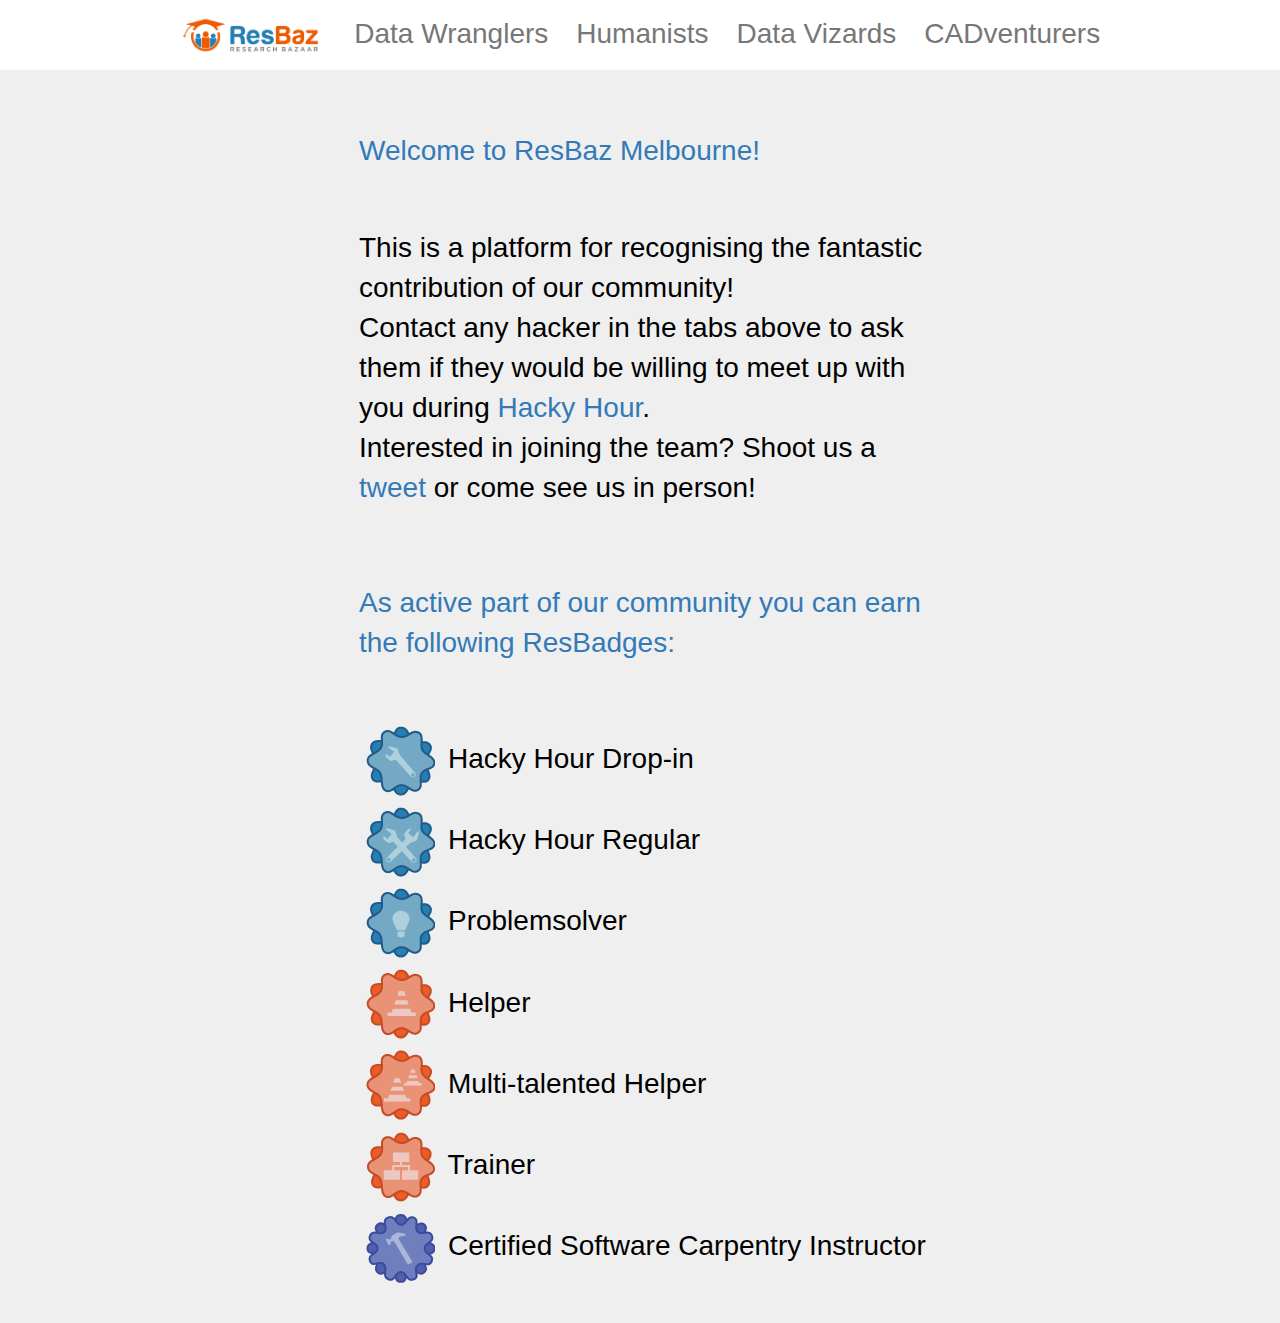
<file: index.html>
<html>
  <head>
    <title>ResBaz Community</title>
  <link rel="stylesheet" type="text/css" href="./html5tooltips.css" />
  <link rel="stylesheet" type="text/css" href="./html5tooltips.animation.css" />
  <script type="text/javascript" src="./html5tooltips.js"></script>
  <link rel="stylesheet" href="https://maxcdn.bootstrapcdn.com/bootstrap/3.3.5/css/bootstrap.min.css">
	<link href='http://fonts.googleapis.com/css?family=Source+Sans+Pro:200,400,900,200italic' rel='stylesheet' type='text/css'>    
	<link rel="stylesheet" type="text/css" href="styles.css">
  </head>
  <body>

<ul class="navigation">
  <li><a href="index.html"><img src="images/logo.png" 	style="height:1.5em;"	></a></li>
  <li><a href="data-wranglers.html">Data Wranglers</a></li>
  <li><a href="humanists.html">Humanists</a></li>
  <li><a href="data-vizards.html">Data Vizards</a></li>
  <li> <a href="cadventurers.html">CADventurers</a></li>
</ul>

	<ul class="flex-container_column">
	<ul class="flex-container_row">
		<li class="flex-item-categorie"> <a href="http://melbourne.resbaz.edu.au/">Welcome to ResBaz Melbourne!</a> </li>
	</ul>
	<ul class="flex-container_row">
		<li class="flex-item-text"> This is a platform for recognising the fantastic contribution of our community! </br> Contact any hacker in the tabs above to ask them if they would be willing to meet up with you during <a href="http://melbourne.resbaz.edu.au/post/74791203771/join-us-for-hacky-hour">Hacky Hour</a>. </br> Interested in joining the team? Shoot us a <a href="https://twitter.com/ResBaz"> tweet</a> or come see us in person! </li>
  </ul> 		

  <ul class="flex-container_row">
    <li class="flex-item-categorie"> As active part of our community you can earn the following ResBadges: </li>
  </ul>

  <ul class="flex-container_row">
    <li class="flex-item-text">

    <img data-tooltip="To earn this badge, come to Hacky Hour." data-tooltip-stickto="right" data-tooltip-maxWidth="300" style="margin:.2em;" src="images/B_hacky.png"> Hacky Hour Drop-in</br>

    <img data-tooltip="To earn this badge, come to Hacky Hour 5 times or more." data-tooltip-stickto="right" data-tooltip-maxWidth="300" style="margin:.2em;" src="images/B_multihacky.png"> Hacky Hour Regular </br>


    <img data-tooltip="To earn this badge, come to Hacky Hour and help someone solve a problem." data-tooltip-stickto="right" data-tooltip-maxWidth="300" style="margin:.2em;" src="images/B_problemsolver.png"> Problemsolver </br>  

    <img data-tooltip="To earn this badge, come help out at a workshop." data-tooltip-stickto="right" data-tooltip-maxWidth="300" style="margin:.2em;" src="images/B_helper.png"> Helper </br>

    <img data-tooltip="To earn this badge, help out at two different workshops." data-tooltip-stickto="right" data-tooltip-maxWidth="300" style="margin:.2em;" src="images/B_multihelper.png"> Multi-talented Helper </br>

    <img data-tooltip="To earn this badge, teach a lesson at one of our workshops." data-tooltip-stickto="right" data-tooltip-maxWidth="300" style="margin:.2em;" src="images/B_trainer.png"> Trainer </br>

    <img data-tooltip="Become a certified software carpentry instructor to earn this badge. As Software Carpentry Associate, we offer this training once a year." data-tooltip-stickto="right" data-tooltip-maxWidth="300" style="margin:.2em;" src="images/B_swcinstructor.png">   Certified Software Carpentry Instructor </br>
    </li>

  </ul> 

	</ul>


  </body>
</html>
</file>
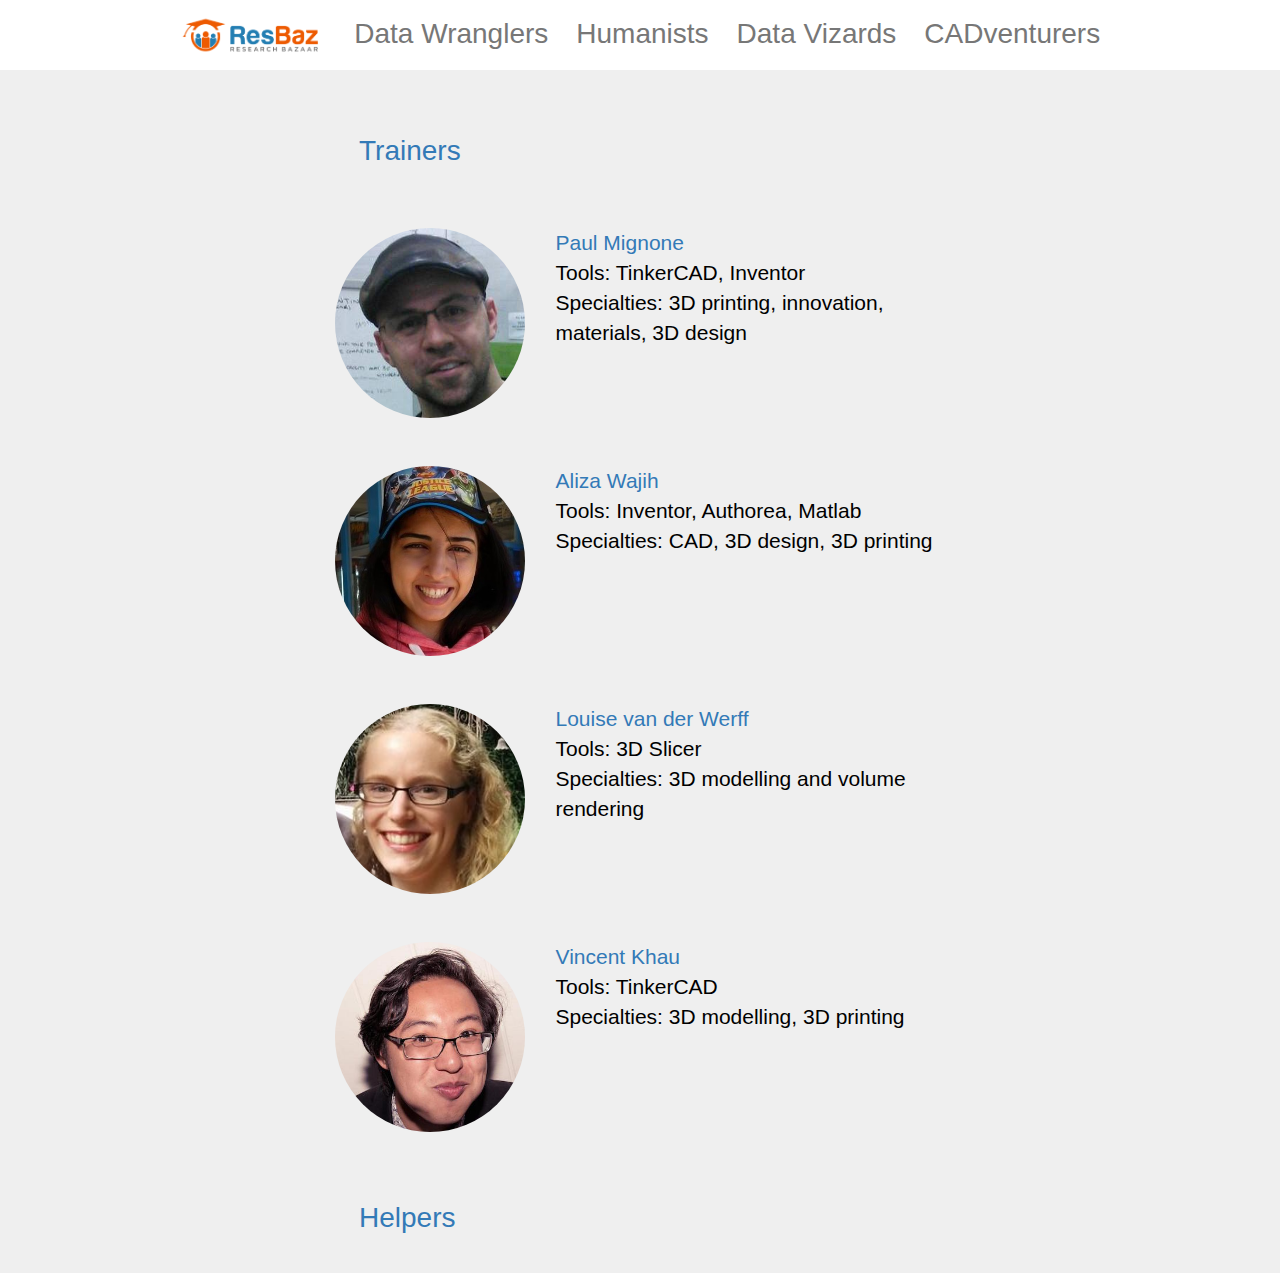
<file: cadventurers.html>
<html>
  <head>
    <title>ResBaz CADventurers</title>
	<link rel="stylesheet" type="text/css" href="./html5tooltips.css" />
	<link rel="stylesheet" type="text/css" href="./html5tooltips.animation.css" />
	<script type="text/javascript" src="./html5tooltips.js"></script>

	<script type="text/javascript" src="http://code.jquery.com/jquery-2.1.4.min.js"></script>

    <link rel="stylesheet" href="https://maxcdn.bootstrapcdn.com/bootstrap/3.3.5/css/bootstrap.min.css">
	<link href='http://fonts.googleapis.com/css?family=Source+Sans+Pro:200,400,900,200italic' rel='stylesheet' type='text/css'>    
	<link rel="stylesheet" type="text/css" href="styles.css">
  </head>
  <body>
	<ul class="navigation">
	  <li><a href="index.html"><img src="images/logo.png" 	style="height:1.5em;"	></a></li>
	  <li><a href="data-wranglers.html">Data Wranglers</a></li>
	  <li><a href="humanists.html">Humanists</a></li>
	  <li><a href="data-vizards.html">Data Vizards</a></li>
	  <li> <a href="cadventurers.html">CADventurers</a></li>
	</ul>

	<ul class="flex-container_column">

		<ul class="flex-container_row">
		<li class="flex-item-categorie"> Trainers </li>
		</ul>

		<!-- TRAINERS BELOW -->

		<ul class="flex-container_row">
			<li>
		  	<img id="paul" class="flex-item-image tt_target" src="images/paul.jpg"alt="Paul Mignone">
		  </li>
		  <li class="flex-item-description">
		  	<a href="https://twitter.com/pjmignone"> Paul Mignone </a> </br>
			Tools: TinkerCAD, Inventor </br>
			Specialties: 3D printing, innovation, materials, 3D design </li>
		</ul>

		<ul class="flex-container_row">
			<li>
		  	<img id="aliza" class="flex-item-image tt_target" src="images/aliza.jpeg"alt="Aliza Wajih">
		  </li>
		  <li class="flex-item-description">
		  	<a href="https://twitter.com/awajih08"> Aliza Wajih </a> </br>
			Tools: Inventor, Authorea, Matlab </br>
			Specialties: CAD, 3D design, 3D printing </li>
		</ul>

		<ul class="flex-container_row">
			<li>
		  	<img id="louise" class="flex-item-image tt_target" src="images/louise.jpg"alt="Louise van der Werff">
		  </li>
		  <li class="flex-item-description">
		  	<a href="https://twitter.com/louwerff"> Louise van der Werff </a> </br>
			Tools: 3D Slicer </br>
			Specialties: 3D modelling and volume rendering </li>
		</ul>

		<ul class="flex-container_row">
			<li>
		  	<img id="vince" class="flex-item-image tt_target" src="images/vince.jpg"alt="Vincent Khau">
		  </li>
		  <li class="flex-item-description">
		  	<a href="https://twitter.com/thevinniek"> Vincent Khau </a> </br>
			Tools: TinkerCAD </br>
			Specialties: 3D modelling, 3D printing </li>
		</ul>

		<ul class="flex-container_row">
		<li class="flex-item-categorie"> Helpers </li>
		</ul>

		<!-- HELPERS BELOW -->


	</ul>

	<div style="display:none;"> 

		<!-- 	ADD BADGES HERE -->		
		<div id="paul_badges" style="display:inline-block;"> 
		<img src="images/B_swcinstructor.png"> </br>
		<img src="images/B_trainer.png"> 
		<img src="images/B_multihelper.png"> 
		<img src="images/B_helper.png">  </br>
		<img src="images/B_problemsolver.png"> 
		<img src="images/B_multihacky.png"> 
		<img src="images/B_hacky.png"> 
		</div> 
		
		<div id="aliza_badges">
		<img src="images/B_trainer.png"> 
		<img src="images/B_multihelper.png"> 
		<img src="images/B_helper.png">  </br>
		<img src="images/B_problemsolver.png"> 
		<img src="images/B_multihacky.png"> 
		<img src="images/B_hacky.png"> 
		</div>

		<div id="louise_badges" style="display:inline-block;"> 
		<img src="images/B_trainer.png">  </br>
		<img src="images/B_problemsolver.png">
		<img src="images/B_multihacky.png"> 
		<img src="images/B_hacky.png"> 
		</div>

		<div id="vince_badges">
		<img src="images/B_trainer.png"> 
		<img src="images/B_multihelper.png"> 
		<img src="images/B_helper.png">  </br>
		<img src="images/B_problemsolver.png"> 
		<img src="images/B_multihacky.png"> 
		<img src="images/B_hacky.png"> 
		<div>

	</div>

	<script type="text/javascript">

		var brackets = $('.tt_target').map(function() {
			var tt_selector = '#' + $(this).attr('id');
			var cont_selector = tt_selector+'_badges';
			
			return { contentText: $(cont_selector).html(),
		    targetSelector: tt_selector,
		    stickTo: "right",
		    maxWidth: 310};
		});

		html5tooltips(brackets);

 	</script>

  </body>
</html>
</file>
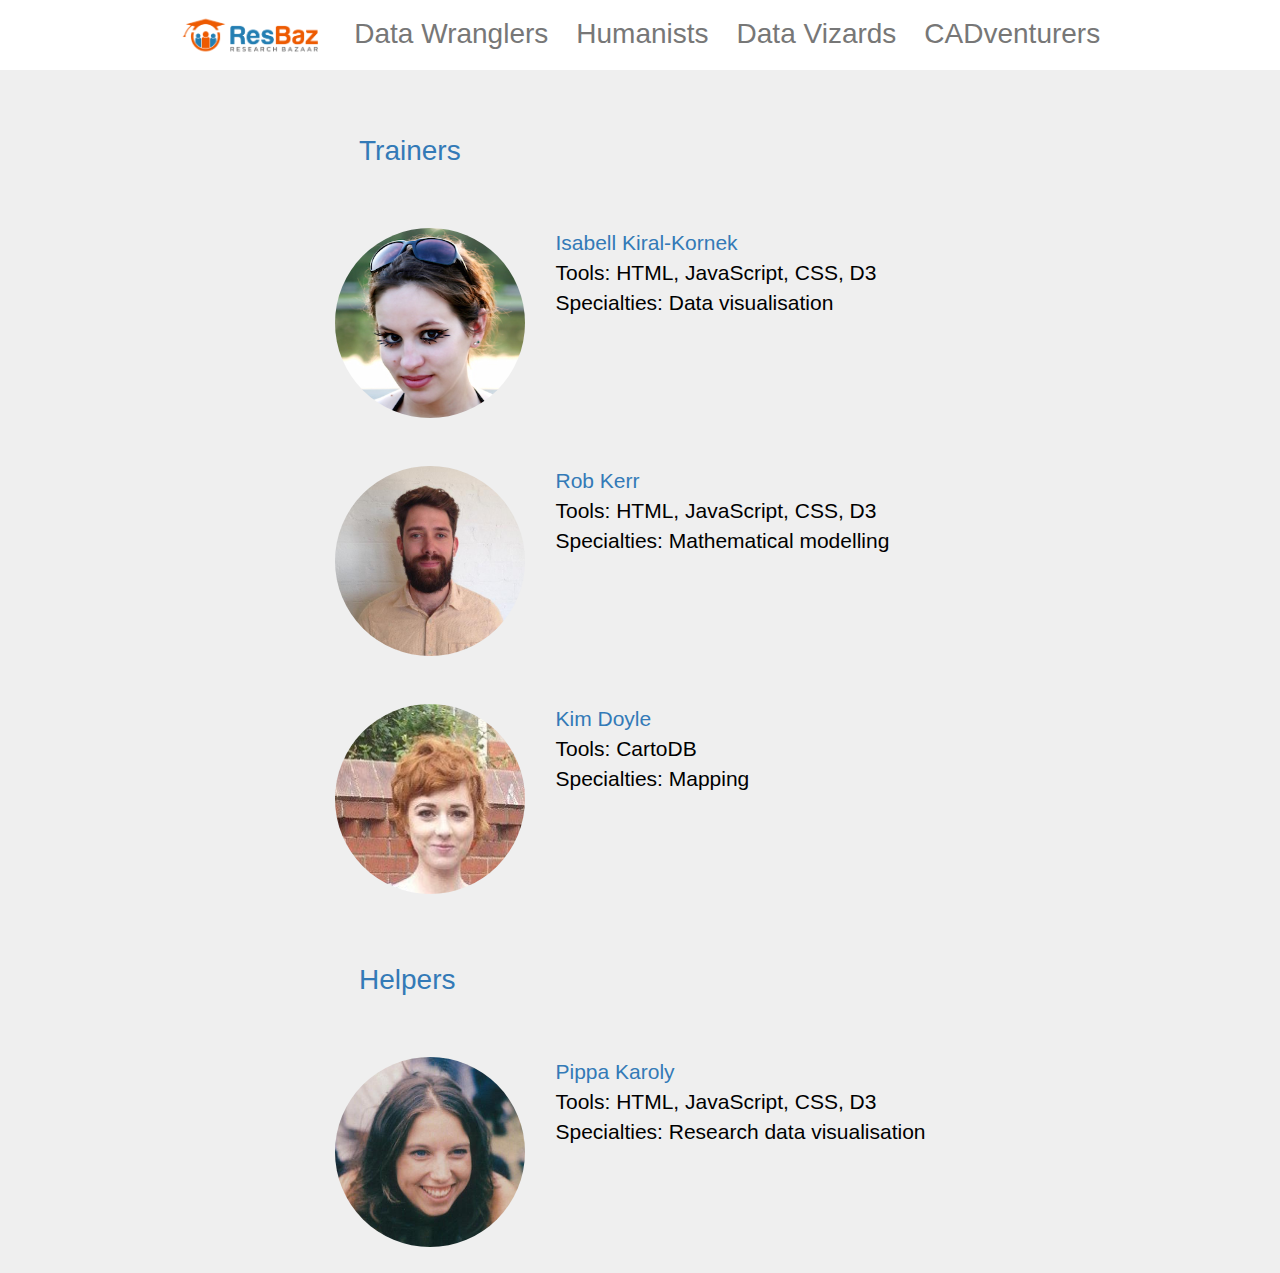
<file: data-vizards.html>
<html>
  <head>
    <title>ResBaz Data Vizards</title>
	<link rel="stylesheet" type="text/css" href="./html5tooltips.css" />
	<link rel="stylesheet" type="text/css" href="./html5tooltips.animation.css" />

	<script type="text/javascript" src="./html5tooltips.js"></script>	<script type="text/javascript" src="http://code.jquery.com/jquery-2.1.4.min.js"></script>


    <link rel="stylesheet" href="https://maxcdn.bootstrapcdn.com/bootstrap/3.3.5/css/bootstrap.min.css">
	<link href='http://fonts.googleapis.com/css?family=Source+Sans+Pro:200,400,900,200italic' rel='stylesheet' type='text/css'>    
	<link rel="stylesheet" type="text/css" href="styles.css">
  </head>
  <body>
	<ul class="navigation">
	  <li><a href="index.html"><img src="images/logo.png" 	style="height:1.5em;"	></a></li>
	  <li><a href="data-wranglers.html">Data Wranglers</a></li>
	  <li><a href="humanists.html">Humanists</a></li>
	  <li><a href="data-vizards.html">Data Vizards</a></li>
	  <li> <a href="cadventurers.html">CADventurers</a></li>
	</ul>

	<ul class="flex-container_column">

		<ul class="flex-container_row">
		<li class="flex-item-categorie"> Trainers </li>
		</ul>

		<!-- TRAINERS BELOW -->

		<ul class="flex-container_row">
		  <li>
		  	<img class="flex-item-image tt_target" id="isabell" src="images/isabell.jpg" alt="Isabell Kiral-Kornek">
		  </li>
		  <li class="flex-item-description">
		  	<a href="https://twitter.com/Isa_Kiko"> Isabell Kiral-Kornek </a> </br>
			Tools: HTML, JavaScript, CSS, D3 </br>
			Specialties: Data visualisation  </li>
		</ul>

		<ul class="flex-container_row">
			<li>
		  	<img class="flex-item-image tt_target" id="rob" src="images/rob.jpg"alt="Rob Kerr">
		  </li>
		  <li class="flex-item-description">
		  	<a href="https://twitter.com/robrkerr"> Rob Kerr </a> </br>
			Tools: HTML, JavaScript, CSS, D3 </br>
			Specialties: Mathematical modelling  </li>
		</ul>
<ul class="flex-container_row">
  <li>
  	<img class="flex-item-image tt_target" id="Kim" src="images/kim.jpg" alt="Kim">
  </li>
  <li class="flex-item-description">
  	<a href="https://twitter.com/kim_doyle1"> Kim Doyle </a> </br>
	Tools: CartoDB </br>
	Specialties: Mapping </li>
</ul> 

		<ul class="flex-container_row">
		<li class="flex-item-categorie"> Helpers </li>
		</ul>

		<!-- HELPERS BELOW -->

		<ul class="flex-container_row">
			<li>
		  	<img class="flex-item-image tt_target" id="pippa" src="images/pippa.jpg" alt="Pippa Karoly">
		  </li>
		  <li class="flex-item-description">
		  	<a href="https://twitter.com/pjkaroly"> Pippa Karoly </a> </br>
			Tools: HTML, JavaScript, CSS, D3 </br>
			Specialties: Research data visualisation </li>
		</ul>

	</ul>

	<div style="display:none;"> 

		<!-- 	ADD BADGES HERE -->		
		<div id="isabell_badges" style="display:inline-block;"> 
		<img src="images/B_swcinstructor.png"> </br>
		<img src="images/B_trainer.png"> 
		<img src="images/B_multihelper.png"> 
		<img src="images/B_helper.png"> </br>
		<img src="images/B_problemsolver.png"> 
		<img src="images/B_multihacky.png"> 
		<img src="images/B_hacky.png"> 
		</div> 

		<div id="rob_badges"> 
		<img src="images/B_trainer.png"> 
		</br>
		<img src="images/B_multihacky.png"> 
		<img src="images/B_hacky.png"> 		
		</div> 

		
		<div id="pippa_badges" style="display:inline-block;"> 
		<img src="images/B_trainer.png"> 
		<img src="images/B_helper.png"> 
		</br>
		<img src="images/B_problemsolver.png"> 
		<img src="images/B_hacky.png"> 
		</div> 
		
<div id="Kim_badges" style="display:inline-block;"> 
		<img src="images/B_swcinstructor.png"> 
		</br>
		<img src="images/B_helper.png"> 
		</br>
	
		</div> 
	</div>

	<script type="text/javascript">

		var brackets = $('.tt_target').map(function() {
			var tt_selector = '#' + $(this).attr('id');
			var cont_selector = tt_selector+'_badges';
			
			return { contentText: $(cont_selector).html(),
		    targetSelector: tt_selector,
		    stickTo: "right",
		    maxWidth: 310};
		});

		html5tooltips(brackets);

 	</script>

  </body>
</html>
</file>
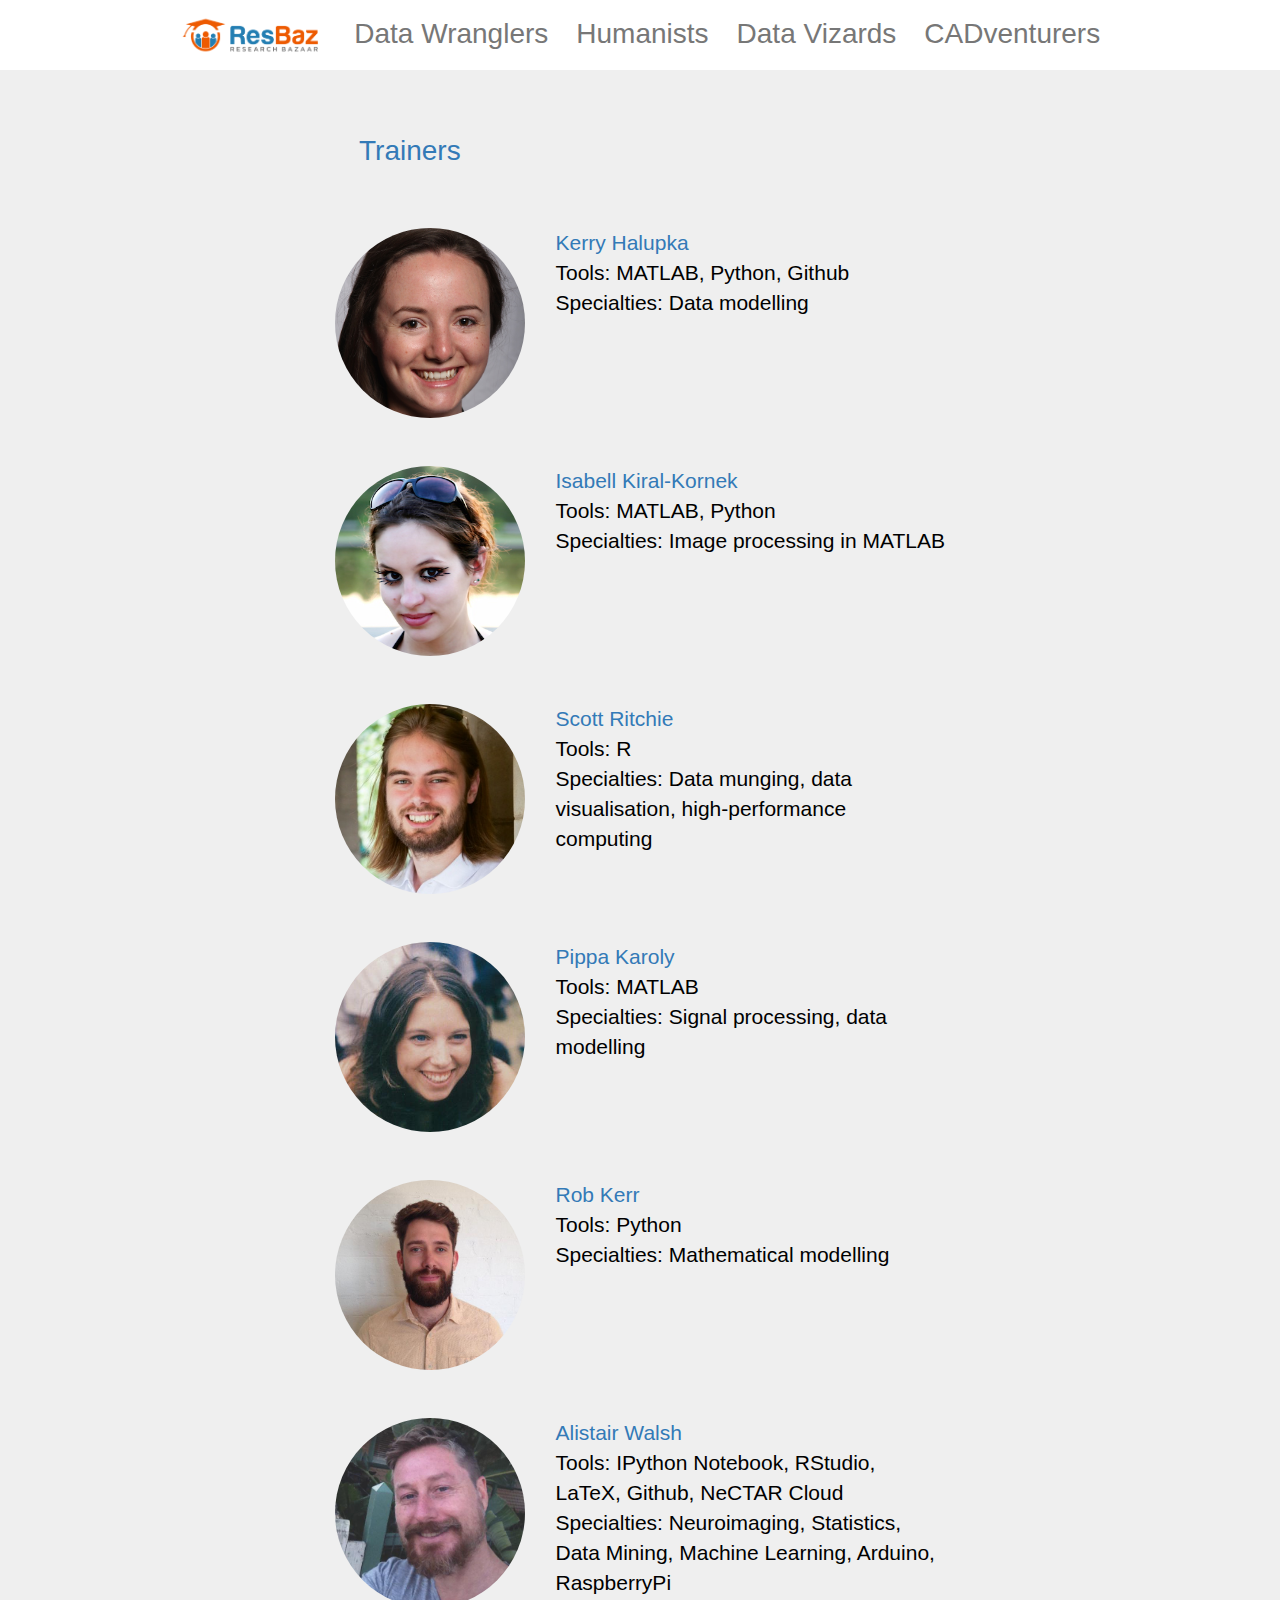
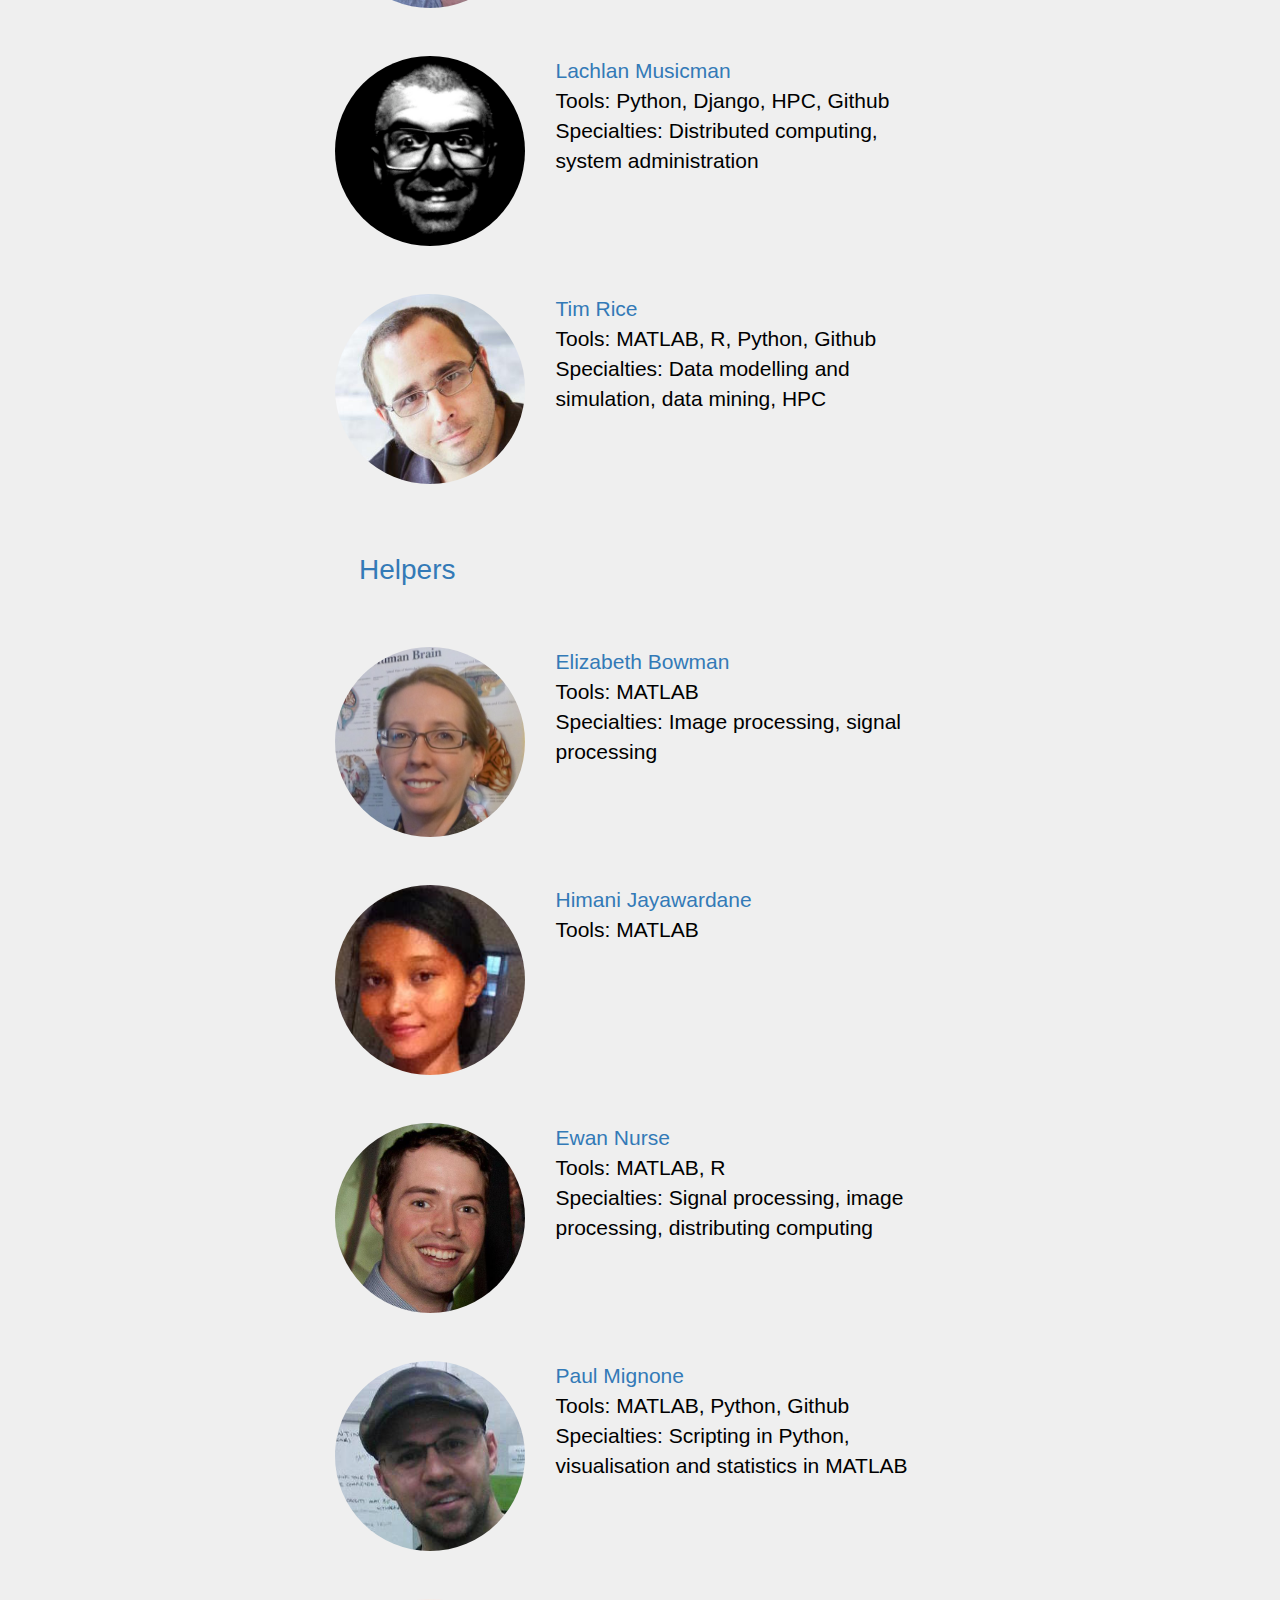
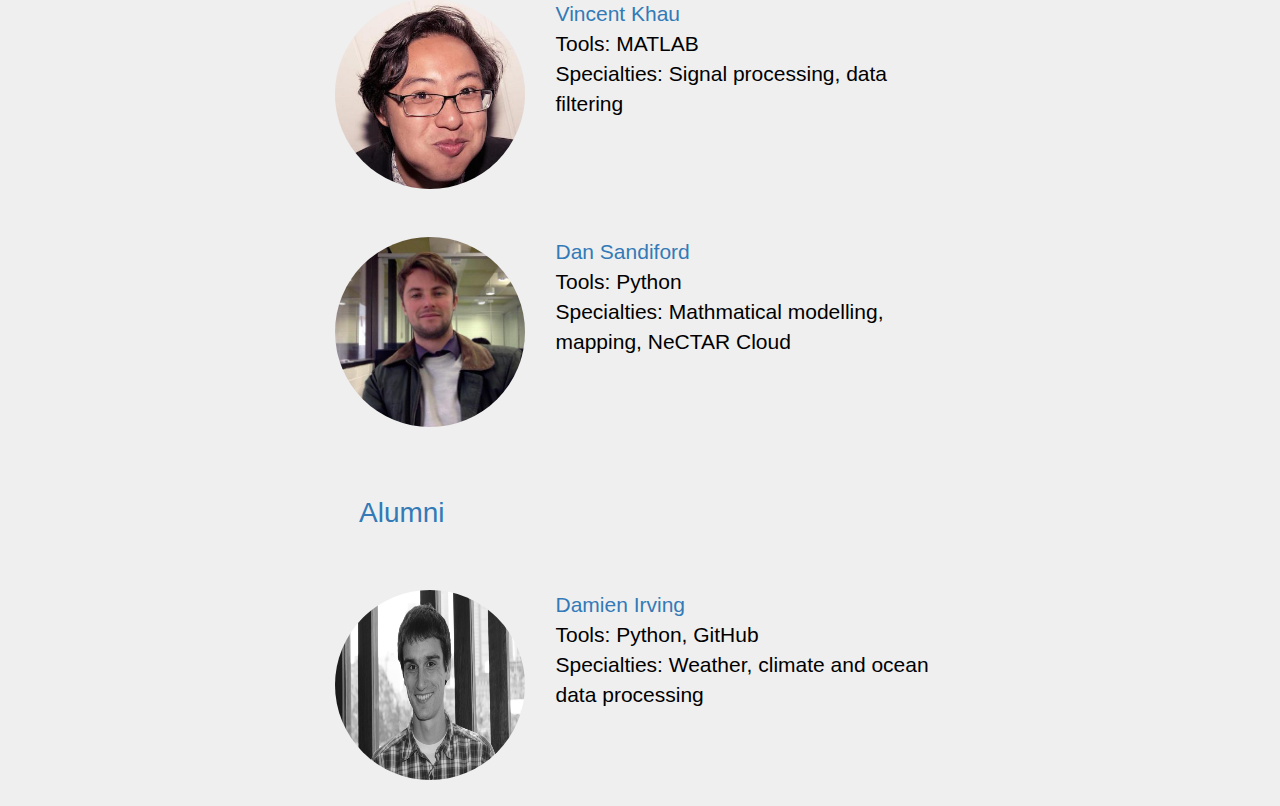
<file: data-wranglers.html>
<html>
  <head>
    <title>ResBaz Data Wranglers</title>
	<link rel="stylesheet" type="text/css" href="./html5tooltips.css" />
	<link rel="stylesheet" type="text/css" href="./html5tooltips.animation.css" />
	<script type="text/javascript" src="./html5tooltips.js"></script>

	<script type="text/javascript" src="http://code.jquery.com/jquery-2.1.4.min.js"></script>


    <link rel="stylesheet" href="https://maxcdn.bootstrapcdn.com/bootstrap/3.3.5/css/bootstrap.min.css">
	<link href='http://fonts.googleapis.com/css?family=Source+Sans+Pro:200,400,900,200italic' rel='stylesheet' type='text/css'>    
	<link rel="stylesheet" type="text/css" href="styles.css">
  </head>
  <body>
	<ul class="navigation">
	  <li><a href="index.html"><img src="images/logo.png" 	style="height:1.5em;"	></a></li>
	  <li><a href="data-wranglers.html">Data Wranglers</a></li>
	  <li><a href="humanists.html">Humanists</a></li>
	  <li><a href="data-vizards.html">Data Vizards</a></li>
	  <li> <a href="cadventurers.html">CADventurers</a></li>
	</ul>

	<ul class="flex-container_column">

		<ul class="flex-container_row">
		<li class="flex-item-categorie"> Trainers </li>
		</ul>

		<!-- TRAINERS BELOW -->

		<ul class="flex-container_row">
		  <li>
		  	<img class="flex-item-image tt_target" id="kerry" src="images/kerry.jpg" alt="Kerry Halupka">
		  </li>
		  <li class="flex-item-description">
		  	<a href="https://twitter.com/EngKerry"> Kerry Halupka </a> </br>
			Tools: MATLAB, Python, Github</br>
			Specialties: Data modelling </li>
		</ul>


		<ul class="flex-container_row">
		  <li>
		  	<img class="flex-item-image tt_target" id="isabell" src="images/isabell.jpg" alt="Isabell Kiral-Kornek">
		  </li>
		  <li class="flex-item-description">
		  	<a href="https://twitter.com/Isa_Kiko"> Isabell Kiral-Kornek </a> </br>
			Tools: MATLAB, Python </br>
			Specialties: Image processing in MATLAB </li>
		</ul>
		
		<ul class="flex-container_row">
		  <li>
		  	<img class="flex-item-image tt_target" id="scott" src="images/scott.jpg" alt="Scott Ritchie">
		  </li>
		  <li class="flex-item-description">
		  	<a href="https://twitter.com/sritchie73"> Scott Ritchie </a> </br>
			Tools: R </br>
			Specialties: Data munging, data visualisation, high-performance computing  </li>
		</ul>

		<ul class="flex-container_row">
			<li>
		  	<img class="flex-item-image tt_target" id="pippa" src="images/pippa.jpg" alt="Pippa Karoly">
		  </li>
		  <li class="flex-item-description">
		  	<a href="https://twitter.com/pjkaroly"> Pippa Karoly </a> </br>
			Tools: MATLAB </br>
			Specialties: Signal processing, data modelling </li>
		</ul>

		<ul class="flex-container_row">
			<li>
		  	<img class="flex-item-image tt_target" id="rob" src="images/rob.jpg" alt="Robert Kerr">
		  </li>
		  <li class="flex-item-description">
		  	<a href="https://twitter.com/robrkerr"> Rob Kerr </a> </br>
			Tools: Python </br>
			Specialties: Mathematical modelling  </li>
		</ul>
		
		<ul class="flex-container_row">
			<li>
		  	<img class="flex-item-image tt_target" id="alistair" src="images/alistair.jpg" alt="Alistair Walsh">
		  </li>
		  <li class="flex-item-description">
		  	<a href="https://twitter.com/alistairwalsh"> Alistair Walsh </a> </br>
			Tools: IPython Notebook, RStudio, LaTeX, Github, NeCTAR Cloud </br>
			Specialties: Neuroimaging, Statistics, Data Mining, Machine Learning, Arduino, RaspberryPi </li>
		</ul>

		<ul class="flex-container_row">
			<li>
		  	<img class="flex-item-image tt_target" id="lachlan" src="images/lachlan.jpg"alt="Lachlan Musicman">
		  </li>
		  <li class="flex-item-description">
		  	<a href="https://twitter.com/datakid23"> Lachlan Musicman </a> </br>
			Tools: Python, Django, HPC, Github </br>
			Specialties: Distributed computing, system administration </li>
		</ul>

		<ul class="flex-container_row">
			<li>
		  	<img class="flex-item-image tt_target" id="tim" src="images/tim.jpg" alt="Tim Rice">
		  </li>
		  <li class="flex-item-description">
		  	<a href="https://twitter.com/0x7472"> Tim Rice </a> </br>
			Tools: MATLAB, R, Python, Github </br>
			Specialties: Data modelling and simulation, data mining, HPC </li>
		</ul>


		<ul class="flex-container_row">
		<li class="flex-item-categorie"> Helpers </li>
		</ul>
		<!-- HELPERS BELOW -->
		<ul class="flex-container_row">
		  <li>
		  	<img class="flex-item-image tt_target" id="liz" src="images/liz.jpg" alt="Elizabeth Bowman">
		  </li>
		  <li class="flex-item-description">
		  	<a href="https://twitter.com/NeuroCurio"> Elizabeth Bowman </a> </br>
			Tools: MATLAB </br>
			Specialties: Image processing, signal processing </li>
		</ul>

		<ul class="flex-container_row">
		  <li>
		  	<img class="flex-item-image tt_target" id="himani" src="images/himani.jpg" alt="Himani Jayawardane">
		  </li>
		  <li class="flex-item-description">
		  	<a href="https://twitter.com/cjhimani"> Himani Jayawardane </a> </br>
			Tools: MATLAB </br>
			 </li>
		</ul> 

		<ul class="flex-container_row">
		  <li>
		  	<img class="flex-item-image tt_target" id="ewan" src="images/ewan.jpg" alt="Ewan Nurse">
		  </li>
		  <li class="flex-item-description">
		  	<a href="https://twitter.com/ewan_nurse"> Ewan Nurse </a> </br>
			Tools: MATLAB, R </br>
			Specialties: Signal processing, image processing, distributing computing </li>
		</ul>

		<ul class="flex-container_row">
			<li>
		  	<img class="flex-item-image tt_target" id="paul"src="images/paul.jpg"alt="Paul Mignone">
		  </li>
		  <li class="flex-item-description">
		  	<a href="https://twitter.com/pjmignone"> Paul Mignone </a> </br>
			Tools: MATLAB, Python, Github </br>
			Specialties: Scripting in Python, visualisation and statistics in MATLAB </li>
		</ul>


		<ul class="flex-container_row">
			<li>
		  	<img class="flex-item-image tt_target" id="vince" src="images/vince.jpg"alt="Vincent Khau">
		  </li>
		  <li class="flex-item-description">
		  	<a href="https://twitter.com/thevinniek"> Vincent Khau </a> </br>
			Tools: MATLAB </br>
			Specialties: Signal processing, data filtering </li>
		</ul>


		<ul class="flex-container_row">
			<li>
		  	<img class="flex-item-image tt_target" id="dan" src="images/dan.jpeg"alt="Dan Sandiford">
		  </li>
		  <li class="flex-item-description">
		  	<a href="https://twitter.com/sonderfjord"> Dan Sandiford </a> </br>
			Tools: Python </br>
			Specialties: Mathmatical modelling, mapping, NeCTAR Cloud</li>
		</ul>
                <ul class="flex-container_row">
		<li class="flex-item-categorie"> Alumni </li>
		</ul>
		<!-- ALUMNI BELOW -->

                <ul class="flex-container_row">
                <li>
  	        <img style="-webkit-filter: grayscale(100%); filter: grayscale(100%);" class="flex-item-image tt_target" id="damien" src="images/damien.jpg" alt="Damien Irving">
                </li>
                <li class="flex-item-description">
  	        <a href="https://twitter.com/DrClimate"> Damien Irving </a> </br>
	            Tools: Python, GitHub </br>
	            Specialties: Weather, climate and ocean data processing </li>
                </ul>

	</ul>

	<div style="display:none;"> 

		<!-- 	ADD BADGES HERE -->		
		<div id="paul_badges" style="display:inline-block;"> 
		<img src="images/B_trainer.png"> 
		<img src="images/B_multihelper.png"> 
		<img src="images/B_helper.png"> </br>
		<img src="images/B_problemsolver.png"> 
		<img src="images/B_multihacky.png"> 
		<img src="images/B_hacky.png"> 
		</div> 
		
		<div id="lachlan_badges" style="display:inline-block;"> 
		<img src="images/B_trainer.png"> 
		<img src="images/B_multihelper.png"> 
		<img src="images/B_helper.png"> 
		</br>
		<img src="images/B_problemsolver.png"> 
		<img src="images/B_multihacky.png"> 
		<img src="images/B_hacky.png"> 
		</div> 

		<div id="isabell_badges" style="display:inline-block;"> 
		<img src="images/B_swcinstructor.png"> </br>
		<img src="images/B_trainer.png"> 
		<img src="images/B_multihelper.png"> 
		<img src="images/B_helper.png"> 
		<img src="images/B_problemsolver.png"> 
		<img src="images/B_multihacky.png"> 
		<img src="images/B_hacky.png"> 
		</div> 


		<div id="kerry_badges" style="display:inline-block;"> 
		<img src="images/B_trainer.png"> 
		<img src="images/B_helper.png">  </br>
		<img src="images/B_problemsolver.png"> 
		<img src="images/B_multihacky.png"> 
		<img src="images/B_hacky.png"> 
		</div> 

		<div id="scott_badges" style="display:inline-block;"> 
		<img src="images/B_swcinstructor.png"> </br>
		<img src="images/B_trainer.png"> 
		<img src="images/B_multihelper.png"> 
		<img src="images/B_helper.png">  </br>
		<img src="images/B_problemsolver.png"> 
		<img src="images/B_multihacky.png"> 
		<img src="images/B_hacky.png"> 
		</div> 
		
		<div id="dan_badges" style="display:inline-block;"> 
		<img src="images/B_multihelper.png"> 
		<img src="images/B_helper.png"> </br>
		<img src="images/B_problemsolver.png"> 
		<img src="images/B_multihacky.png"> 
		<img src="images/B_hacky.png"> 
		</div>
		
		<div id="alistair_badges" style="display:inline-block;"> 
		<img src="images/B_swcinstructor.png"> </br>
		<img src="images/B_trainer.png"> 
		<img src="images/B_multihelper.png">
		<img src="images/B_helper.png"> 
		<img src="images/B_problemsolver.png"> 
		<img src="images/B_multihacky.png"> 
		<img src="images/B_hacky.png">
		</div>
			
		<div id="rob_badges" style="display:inline-block;"> 
		<img src="images/B_trainer.png"> 
		</br>
		<img src="images/B_multihacky.png"> 
		<img src="images/B_hacky.png">
		</div>
			
		<div id="liz_badges" style="display:inline-block;"> 
		<img src="images/B_helper.png"> </br>
		<img src="images/B_hacky.png">
		</div>
			
		<div id="himani_badges" style="display:inline-block;"> 
		<img src="images/B_helper.png"> 
		</br>
		</div> 

		<div id="vince_badges">
		<img src="images/B_trainer.png"> 
		<img src="images/B_multihelper.png"> 
		<img src="images/B_helper.png">  </br>
		<img src="images/B_problemsolver.png"> 
		<img src="images/B_multihacky.png"> 
		<img src="images/B_hacky.png"> 
		</div>
		
		<div id="pippa_badges" style="display:inline-block;"> 
		<img src="images/B_trainer.png"> 
		<img src="images/B_helper.png"> 
		</br>
		<img src="images/B_problemsolver.png"> 
		<img src="images/B_hacky.png"> 
		</div> 
		
		<div id="ewan_badges" style="display:inline-block;"> 
		<img src="images/B_hacky.png"> 
		</div> 
		
		<div id="damien_badges" style="display:inline-block;"> 
		<img src="images/B_swcinstructor.png"> </br>
		<img src="images/B_trainer.png"> 
		<img src="images/B_multihelper.png">
		<img src="images/B_helper.png"> 
		<img src="images/B_problemsolver.png"> 
		<img src="images/B_multihacky.png"> 
		<img src="images/B_hacky.png">
		</div>
	</div>

	<script type="text/javascript">

		var brackets = $('.tt_target').map(function() {
			var tt_selector = '#' + $(this).attr('id');
			var cont_selector = tt_selector+'_badges';
			
			return { contentText: $(cont_selector).html(),
		    targetSelector: tt_selector,
		    stickTo: "right",
		    maxWidth: 310};
		});

		html5tooltips(brackets);

 	</script>

  </body>
</html>
</file>
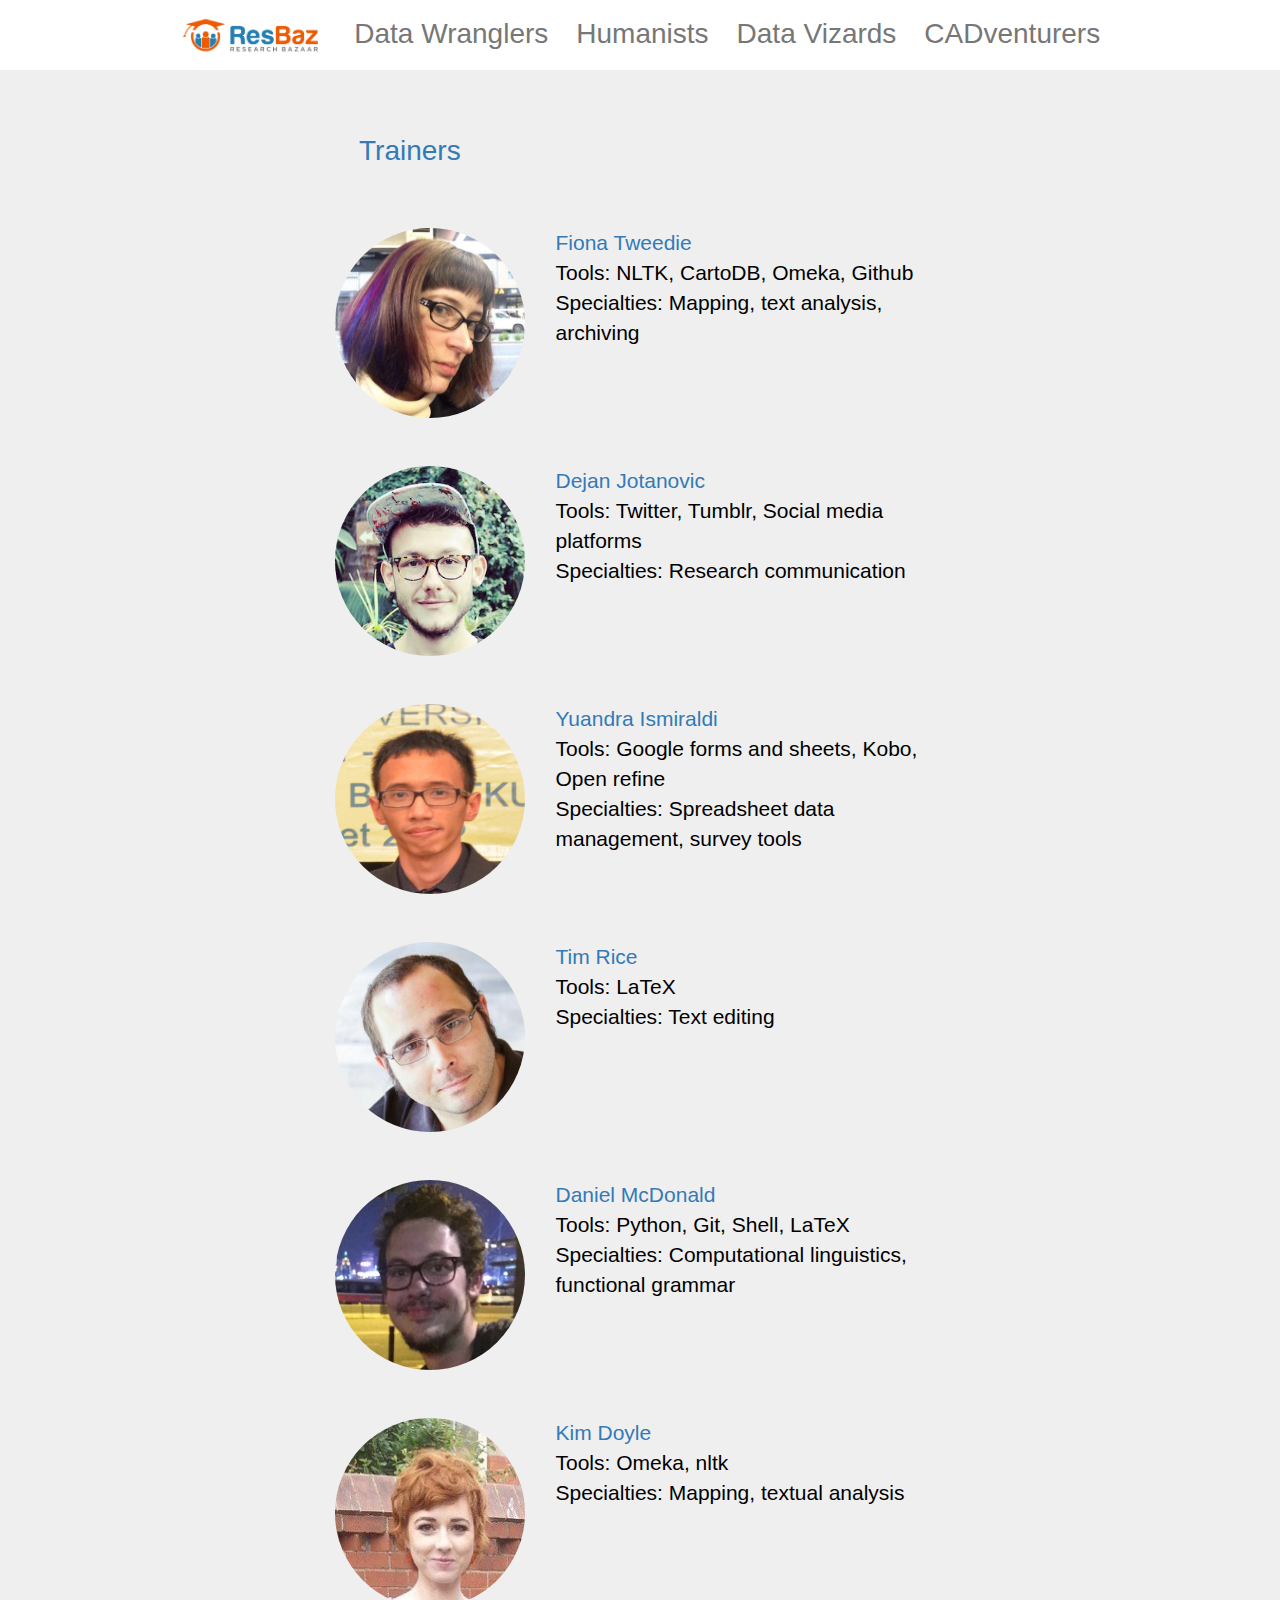
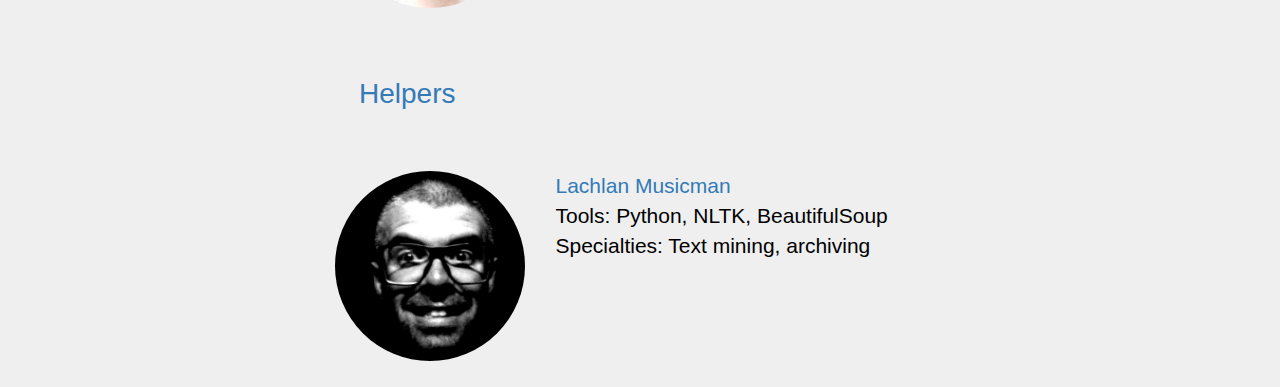
<file: humanists.html>
<html>
  <head>
    <title>ResBaz Humanists</title>
	<link rel="stylesheet" type="text/css" href="./html5tooltips.css" />
	<link rel="stylesheet" type="text/css" href="./html5tooltips.animation.css" />
	<script type="text/javascript" src="./html5tooltips.js"></script>

	<script type="text/javascript" src="http://code.jquery.com/jquery-2.1.4.min.js"></script>

    <link rel="stylesheet" href="https://maxcdn.bootstrapcdn.com/bootstrap/3.3.5/css/bootstrap.min.css">
	<link href='http://fonts.googleapis.com/css?family=Source+Sans+Pro:200,400,900,200italic' rel='stylesheet' type='text/css'> 
	<link rel="stylesheet" type="text/css" href="styles.css">
  </head>
  <body>
	<ul class="navigation">
	  <li><a href="index.html"><img src="images/logo.png" 	style="height:1.5em;"	></a></li>
	  <li><a href="data-wranglers.html">Data Wranglers</a></li>
	  <li><a href="humanists.html">Humanists</a></li>
	  <li><a href="data-vizards.html">Data Vizards</a></li>
	  <li> <a href="cadventurers.html">CADventurers</a></li>
	</ul>

	<ul class="flex-container_column">

		<ul class="flex-container_row">
		<li class="flex-item-categorie"> Trainers </li>
		</ul>

		<!-- TRAINERS BELOW -->

		<ul class="flex-container_row">
			<li>
		  	<img class="flex-item-image tt_target" id="fiona" src="images/fiona.jpg"alt="Fiona Tweedie">
		  </li>
		  <li class="flex-item-description">
		  	<a href="https://twitter.com/fctweedie"> Fiona Tweedie </a> </br>
			Tools: NLTK, CartoDB, Omeka, Github  </br>
			Specialties: Mapping, text analysis, archiving </li>
		</ul>

		<ul class="flex-container_row">
			<li>
		  	<img class="flex-item-image tt_target" id="dejan" src="images/dejan.jpg"alt="Dejan Jotanovic">
		  </li>
		  <li class="flex-item-description">
		  	<a href="https://twitter.com/heydejan"> Dejan Jotanovic </a> </br>
			Tools: Twitter, Tumblr, Social media platforms </br>
			Specialties: Research communication </li>
		</ul>


		<ul class="flex-container_row">
			<li>
		  	<img class="flex-item-image tt_target" id="yuandra" src="images/yuandra.jpg"alt="Yuandra Ismiraldi">
		  </li>
		  <li class="flex-item-description">
		  	<a href="https://twitter.com/iniandra"> Yuandra Ismiraldi </a> </br>
			Tools: Google forms and sheets, Kobo, Open refine </br>
			Specialties: Spreadsheet data management, survey tools </li>
		</ul>

		<ul class="flex-container_row">
			<li>
		  	<img class="flex-item-image tt_target" id="tim" src="images/tim.jpg" alt="Tim Rice">
		  </li>
		  <li class="flex-item-description">
		  	<a href="https://twitter.com/0x7472"> Tim Rice </a> </br>
			Tools: LaTeX </br>
			Specialties: Text editing </li>
		</ul>

		<ul class="flex-container_row">
			<li>
		  	<img class="flex-item-image tt_target" id="daniel" src="images/daniel.jpg" alt="Daniel McDonald">
		  </li>
		  <li class="flex-item-description">
		  	<a href="https://twitter.com/interro_gator"> Daniel McDonald </a> </br>
			Tools: Python, Git, Shell, LaTeX </br>
			Specialties: Computational linguistics, functional grammar </li>
		</ul>
<ul class="flex-container_row">
  <li>
  	<img class="flex-item-image tt_target" id="Kim" src="images/kim.jpg" alt="Kim">
  </li>
  <li class="flex-item-description">
  	<a href="https://twitter.com/kim_doyle1"> Kim Doyle </a> </br>
	Tools: Omeka, nltk </br>
	Specialties: Mapping, textual analysis </li>
</ul> 


		<ul class="flex-container_row">
		<li class="flex-item-categorie"> Helpers </li>
		</ul>

		<!-- HELPERS BELOW -->


		<ul class="flex-container_row">
			<li>
		  	<img class="flex-item-image tt_target" id="lachlan" src="images/lachlan.jpg"alt="Lachlan Musicman">
		  </li>
		  <li class="flex-item-description">
		  	<a href="https://twitter.com/datakid23"> Lachlan Musicman </a> </br>
			Tools: Python, NLTK, BeautifulSoup </br>
			Specialties: Text mining, archiving </li>
		</ul>


	</ul>

	<div style="display:none;"> 

		<!-- 	ADD BADGES HERE -->		
		<div id="dejan_badges" style="display:inline-block;"> 
		<img src="images/B_trainer.png">  </br>
		<img src="images/B_multihacky.png"> 
		<img src="images/B_hacky.png"> 
		</div>
		
		<div id="daniel_badges" style="display:inline-block;"> 
		<img src="images/B_swcinstructor.png"> 
		</br>
		<img src="images/B_trainer.png"> 
		</br>
		<img src="images/B_problemsolver.png"> 
		<img src="images/B_multihacky.png"> 
		<img src="images/B_hacky.png"> 
		</div>  
		
		
		<div id="Kim_badges" style="display:inline-block;"> 
		<img src="images/B_swcinstructor.png"> 
		</br>
		<img src="images/B_helper.png"> 
		</div> 

		<div id="lachlan_badges" style="display:inline-block;"> 
		<img src="images/B_trainer.png"> 
		<img src="images/B_multihelper.png"> 
		<img src="images/B_helper.png"> 
		</br>
		<img src="images/B_problemsolver.png"> 
		<img src="images/B_multihacky.png"> 
		<img src="images/B_hacky.png"> 
		</div> 

	</div>

	<script type="text/javascript">

		var brackets = $('.tt_target').map(function() {
			var tt_selector = '#' + $(this).attr('id');
			var cont_selector = tt_selector+'_badges';
			
			return { contentText: $(cont_selector).html(),
		    targetSelector: tt_selector,
		    stickTo: "right",
		    maxWidth: 310};
		});

		html5tooltips(brackets);

 	</script>

  </body>
</html>
</file>
<file: html5tooltips.css>
/**
* html5tooltips.js
* Tooltips with smooth 3D animation.
* https://github.com/ytiurin/html5tooltipsjs
*
* Yevhen Tiurin <yevhentiurin@gmail.com>
* The MIT License (MIT)
* https://github.com/ytiurin/html5tooltipsjs/raw/master/LICENSE
*
* Sep 1, 2015
**/

.html5tooltip-box
{
  background-color: #E6E6E6;
  border-radius: 30px;
  box-shadow: 0 0 0 1px rgba(255,255,255,.15), 0 0 10px rgba(255,255,255,.15);
  color: #777;
  font-family: arial,sans-serif;
  font-size: 20px;
}
.html5tooltip-box:before
{
  background-color: inherit;
  box-shadow: inherit;
  content:'';
  display:block;
  height: 12px;
  position: absolute;
  width: 12px;
  transform: translate3d(-6px, -6px, 0) rotate3d(0, 0, 1, 45deg);
  left: 10px;
  top: 10px;
}
.html5tooltip-text
{
  background-color: inherit;
  border-radius: inherit;
  color: inherit;
  font-family: inherit;
  font-size: inherit;
  font-weight: inherit;
  padding: 7px 9px;
  position: relative;

}
.html5tooltip-more
{
  background-color: inherit;
  border-radius: inherit;
  position: relative;
}
.html5tooltip-more .html5tooltip-text
{
  margin-top:-7px;
}
.html5tooltip-bottom .html5tooltip-box:before
{
  left: 50%;
  top: 0px;
}
.html5tooltip-left .html5tooltip-box:before
{
  left: 100%;
  top: 50%;
}
.html5tooltip-right .html5tooltip-box:before
{
  left: 0;
  top: 50%;
}
.html5tooltip-top .html5tooltip-box:before
{
  left: 50%;
  top: 100%;
}
</file>
<file: html5tooltips.animation.css>
/**
* html5tooltips.js
* Tooltips with smooth 3D animation.
* https://github.com/ytiurin/html5tooltipsjs
*
* Yevhen Tiurin <yevhentiurin@gmail.com>
* The MIT License (MIT)
* https://github.com/ytiurin/html5tooltipsjs/raw/master/LICENSE
*
* Aug 5, 2015
**/

.html5tooltip-bottom,
.html5tooltip-left,
.html5tooltip-right,
.html5tooltip-top
{
  -moz-perspective: 300px;
  -ms-perspective: 300px;
  -o-perspective: 300px;
  -webkit-perspective: 300px;
  perspective: 300px;
}

.html5tooltip-bottom.animating,
.html5tooltip-left.animating,
.html5tooltip-right.animating,
.html5tooltip-top.animating
{
  transition: top .3s;
}

.html5tooltip-box.animating
{
  -moz-transition: opacity .3s, -moz-transform .3s;
  -ms-transition: opacity .3s, -ms-transform .3s;
  -o-transition: opacity .3s, -o-transform .3s;
  -webkit-transition: opacity .3s, -webkit-transform .3s;
  transition: opacity .3s, transform .3s;
}

.html5tooltip-more.animating
{
  -moz-transition: height .3s;
  -ms-transition: height .3s;
  -o-transition: height .3s;
  -webkit-transition: height .3s;
  transition: height .3s;
}

/* Fadein */
.fadein-from { opacity: 0; }
.fadein-to { opacity: 1; }
/*
.fadein-from,
.fadein-to
{
  -moz-transform: translate3d(0,0,0);
  -ms-transform: translate3d(0,0,0);
  -o-transform: translate3d(0,0,0);
  -webkit-transform: translate3d(0,0,0);
  transform: translate3d(0,0,0);
}
*/
/* Scalein */
.scalein-from
{
  opacity: 0;
  -moz-transform: scale3d(.7,.7,.7);
  -ms-transform: scale3d(.7,.7,.7);
  -o-transform: scale3d(.7,.7,.7);
  -webkit-transform: scale3d(.7,.7,.7);
  transform: scale3d(.7,.7,.7);
}

.scalein-to
{
  opacity: 1;
  -moz-transform: scale3d(1,1,1);
  -ms-transform: scale3d(1,1,1);
  -o-transform: scale3d(1,1,1);
  -webkit-transform: scale3d(1,1,1);
  transform: scale3d(1,1,1);
}

.html5tooltip-bottom .scalein-to
{
  -moz-transform-origin: center top;
  -ms-transform-origin: center top;
  -o-transform-origin: center top;
  -webkit-transform-origin: center top;
  transform-origin: center top;
}

.html5tooltip-left .scalein-to
{
  -moz-transform-origin: right center;
  -ms-transform-origin: right center;
  -o-transform-origin: right center;
  -webkit-transform-origin: right center;
  transform-origin: right center;
}

.html5tooltip-right .scalein-to
{
  -moz-transform-origin: left center;
  -ms-transform-origin: left center;
  -o-transform-origin: left center;
  -webkit-transform-origin: left center;
  transform-origin: left center;
}

.html5tooltip-top .scalein-to
{
  -moz-transform-origin: center bottom;
  -ms-transform-origin: center bottom;
  -o-transform-origin: center bottom;
  -webkit-transform-origin: center bottom;
  transform-origin: center bottom;
}

/* Fold */
.foldin-from,
.foldout-from { opacity: 0; }

.foldin-to,
.foldout-to
{
  opacity: 1;
  -moz-transform: rotate3d(0,0,0,0);
  -ms-transform: rotate3d(0,0,0,0);
  -o-transform: rotate3d(0,0,0,0);
  -webkit-transform: rotate3d(0,0,0,0);
  transform: rotate3d(0,0,0,0);
}

.html5tooltip-bottom .foldin-from,
.html5tooltip-top .foldout-from
{
  -moz-transform: rotate3d(1,0,0,-90deg);
  -ms-transform: rotate3d(1,0,0,-90deg);
  -o-transform: rotate3d(1,0,0,-90deg);
  -webkit-transform: rotate3d(1,0,0,-90deg);
  transform: rotate3d(1,0,0,-90deg);
}

.html5tooltip-bottom .foldin-to,
.html5tooltip-bottom .foldout-to
{
  -moz-transform-origin: center top;
  -ms-transform-origin: center top;
  -o-transform-origin: center top;
  -webkit-transform-origin: center top;
  transform-origin: center top;
}

.html5tooltip-left .foldin-from,
.html5tooltip-right .foldout-from
{
  -moz-transform: rotate3d(0,1,0,-90deg);
  -ms-transform: rotate3d(0,1,0,-90deg);
  -o-transform: rotate3d(0,1,0,-90deg);
  -webkit-transform: rotate3d(0,1,0,-90deg);
  transform: rotate3d(0,1,0,-90deg);
}

.html5tooltip-left .foldin-to,
.html5tooltip-left .foldout-to
{
  -moz-transform-origin: right center;
  -ms-transform-origin: right center;
  -o-transform-origin: right center;
  -webkit-transform-origin: right center;
  transform-origin: right center;
}

.html5tooltip-right .foldin-from,
.html5tooltip-left .foldout-from
{
  -moz-transform: rotate3d(0,1,0,90deg);
  -ms-transform: rotate3d(0,1,0,90deg);
  -o-transform: rotate3d(0,1,0,90deg);
  -webkit-transform: rotate3d(0,1,0,90deg);
  transform: rotate3d(0,1,0,90deg);
}

.html5tooltip-right .foldin-to,
.html5tooltip-right .foldout-to
{
  -moz-transform-origin: left center;
  -ms-transform-origin: left center;
  -o-transform-origin: left center;
  -webkit-transform-origin: left center;
  transform-origin: left center;
}

.html5tooltip-top .foldin-from,
.html5tooltip-bottom .foldout-from
{
  -moz-transform: rotate3d(1,0,0,90deg);
  -ms-transform: rotate3d(1,0,0,90deg);
  -o-transform: rotate3d(1,0,0,90deg);
  -webkit-transform: rotate3d(1,0,0,90deg);
  transform: rotate3d(1,0,0,90deg);
}

.html5tooltip-top .foldin-to,
.html5tooltip-top .foldout-to
{
  -moz-transform-origin: center bottom;
  -ms-transform-origin: center bottom;
  -o-transform-origin: center bottom;
  -webkit-transform-origin: center bottom;
  transform-origin: center bottom;
}

/* Slidein */
.slidein-from { opacity: 0; }

.slidein-to
{
  opacity: 1;
  -moz-transform: translate3d(0,0,0);
  -ms-transform: translate3d(0,0,0);
  -o-transform: translate3d(0,0,0);
  -webkit-transform: translate3d(0,0,0);
  transform: translate3d(0,0,0);
}

.html5tooltip-bottom .slidein-from
{
  -moz-transform: translate3d(0,20px,0);
  -ms-transform: translate3d(0,20px,0);
  -o-transform: translate3d(0,20px,0);
  -webkit-transform: translate3d(0,20px,0);
  transform: translate3d(0,20px,0);
}

.html5tooltip-left .slidein-from
{
  -moz-transform:  translate3d(-20px,0,0);
  -ms-transform: translate3d(-20px,0,0);
  -o-transform: translate3d(-20px,0,0);
  -webkit-transform: translate3d(-20px,0,0);
  transform: translate3d(-20px,0,0);
}

.html5tooltip-right .slidein-from
{
  -moz-transform:  translate3d(20px,0,0);
  -ms-transform: translate3d(20px,0,0);
  -o-transform: translate3d(20px,0,0);
  -webkit-transform: translate3d(20px,0,0);
  transform: translate3d(20px,0,0);
}

.html5tooltip-top .slidein-from
{
  -moz-transform: translate3d(0,-20px,0);
  -ms-transform: translate3d(0,-20px,0);
  -o-transform: translate3d(0,-20px,0);
  -webkit-transform: translate3d(0,-20px,0);
  transform: translate3d(0,-20px,0);
}

/* Roll */
.roll-from { opacity: 0; }

.roll-to
{
  opacity: 1;
  -moz-transform: rotate3d(0,0,0,0);
  -ms-transform: rotate3d(0,0,0,0);
  -o-transform: rotate3d(0,0,0,0);
  -webkit-transform: rotate3d(0,0,0,0);
  transform: rotate3d(0,0,0,0);
}

.html5tooltip-bottom .roll-from
{
  -moz-transform: rotate3d(0,0,1,-30deg);
  -ms-transform: rotate3d(0,0,1,-30deg);
  -o-transform: rotate3d(0,0,1,-30deg);
  -webkit-transform: rotate3d(0,0,1,-30deg);
  transform: rotate3d(0,0,1,-30deg);
}

.html5tooltip-bottom .roll-to
{
  -moz-transform-origin: center top;
  -ms-transform-origin: center top;
  -o-transform-origin: center top;
  -webkit-transform-origin: center top;
  transform-origin: center top;
}

.html5tooltip-left .roll-from
{
  -moz-transform: rotate3d(0,0,1,30deg);
  -ms-transform: rotate3d(0,0,1,30deg);
  -o-transform: rotate3d(0,0,1,30deg);
  -webkit-transform: rotate3d(0,0,1,30deg);
  transform: rotate3d(0,0,1,30deg);
}

.html5tooltip-left .roll-to
{
  -moz-transform-origin: right center;
  -ms-transform-origin: right center;
  -o-transform-origin: right center;
  -webkit-transform-origin: right center;
  transform-origin: right center;
}

.html5tooltip-right .roll-from
{
  -moz-transform: rotate3d(0,0,1,-30deg);
  -ms-transform: rotate3d(0,0,1,-30deg);
  -o-transform: rotate3d(0,0,1,-30deg);
  -webkit-transform: rotate3d(0,0,1,-30deg);
  transform: rotate3d(0,0,1,-30deg);
}

.html5tooltip-right .roll-to
{
  -moz-transform-origin: left center;
  -ms-transform-origin: left center;
  -o-transform-origin: left center;
  -webkit-transform-origin: left center;
  transform-origin: left center;
}

.html5tooltip-top .roll-from
{
  -moz-transform: rotate3d(0,0,1,30deg);
  -ms-transform: rotate3d(0,0,1,30deg);
  -o-transform: rotate3d(0,0,1,30deg);
  -webkit-transform: rotate3d(0,0,1,30deg);
  transform: rotate3d(0,0,1,30deg);
}

.html5tooltip-top .roll-to
{
  -moz-transform-origin: center bottom;
  -ms-transform-origin: center bottom;
  -o-transform-origin: center bottom;
  -webkit-transform-origin: center bottom;
  transform-origin: center bottom;
}

/* Spin */
.spin-from { opacity: 0; }

.spin-to
{
  opacity: 1;
  -moz-transform: rotate3d(0,0,0,0) translate3d(0,0,0);
  -ms-transform: rotate3d(0,0,0,0) translate3d(0,0,0);
  -o-transform: rotate3d(0,0,0,0) translate3d(0,0,0);
  -webkit-transform: rotate3d(0,0,0,0) translate3d(0,0,0);
  transform: rotate3d(0,0,0,0) translate3d(0,0,0);
}

.html5tooltip-bottom .spin-from
{
  -moz-transform: rotate3d(0,1,0,90deg) translate3d(0,20px,0);
  -ms-transform: rotate3d(0,1,0,90deg) translate3d(0,20px,0);
  -o-transform: rotate3d(0,1,0,90deg) translate3d(0,20px,0);
  -webkit-transform: rotate3d(0,1,0,90deg) translate3d(0,20px,0);
  transform: rotate3d(0,1,0,90deg) translate3d(0,20px,0);
}

.html5tooltip-left .spin-from
{
  -moz-transform: rotate3d(1,0,0,-90deg) translate3d(-20px,0,0);
  -ms-transform: rotate3d(1,0,0,-90deg) translate3d(-20px,0,0);
  -o-transform: rotate3d(1,0,0,-90deg) translate3d(-20px,0,0);
  -webkit-transform: rotate3d(1,0,0,-90deg) translate3d(-20px,0,0);
  transform: rotate3d(1,0,0,-90deg) translate3d(-20px,0,0);
}

.html5tooltip-right .spin-from
{
  -moz-transform: rotate3d(1,0,0,-90deg) translate3d(20px,0,0);
  -ms-transform: rotate3d(1,0,0,-90deg) translate3d(20px,0,0);
  -o-transform: rotate3d(1,0,0,-90deg) translate3d(20px,0,0);
  -webkit-transform: rotate3d(1,0,0,-90deg) translate3d(20px,0,0);
  transform: rotate3d(1,0,0,-90deg) translate3d(20px,0,0);
}

.html5tooltip-top .spin-from
{
  -moz-transform: rotate3d(0,1,0,90deg) translate3d(0,-20px,0);
  -ms-transform: rotate3d(0,1,0,90deg) translate3d(0,-20px,0);
  -o-transform: rotate3d(0,1,0,90deg) translate3d(0,-20px,0);
  -webkit-transform: rotate3d(0,1,0,90deg) translate3d(0,-20px,0);
  transform: rotate3d(0,1,0,90deg) translate3d(0,-20px,0);
}
</file>
<file: styles.css>
* {
    padding: 0;
    margin: 0;
    box-sizing: border-box;
    -webkit-overflow-scrolling: touch;
}

html, body, .main {
    width: 100%;
    height: 100%;
    background-color: #EFEFEF;
}

@import "compass/css3";

.navigation {
  list-style: none;
  margin: 0; 
  
  background: white;
  
  display: -webkit-box;
  display: -moz-box;
  display: -ms-flexbox;
  display: -webkit-flex;
  display: flex;
  
  -webkit-flex-flow: row wrap;
  justify-content: center;
}

.navigation a {
  text-decoration: none;
  display: block;
  padding: .5em;
  color: #777;
  font-size: 2em;
}

.navigation a:hover {
  background: darken(white, 5%);
}

@media all and (max-width: 800px) {
  .navigation {
    justify-content: space-around;
  }
}

@media all and (max-width: 600px) {
  .navigation {
    -webkit-flex-flow: column wrap;
    flex-flow: column wrap;
    padding: 0;
  }
  
  .navigation a { 
    text-align: center; 
    padding: 10px;
    border-top: 1px solid rgba(255,255,255,0.3); 
    border-bottom: 1px solid rgba(0,0,0,0.1); 
  }

  
  .navigation li:last-of-type a {
    border-bottom: none;
  }
}


.flex-container_column {
  padding: 0.5em;
  margin: 0.5em;
  list-style: none;
  
  display: -webkit-box;
  display: -moz-box;
  display: -ms-flexbox;
  display: -webkit-flex;
  display: flex;
  
  -webkit-flex-flow: column wrap;
  justify-content: space-around;
}

.flex-item-image {
  padding: 5px;
  height: 200px;
  margin-top: 10px;
  border-radius: 100px;
  width: 200px;

}
.flex-item-description {
  padding: 5px;
  width: 400px;
  height: 200px;
  margin-top: 10px;
  margin-left: 1em;
  
  color: black;
  font-size: 1.5em;
  text-align: left;
}

.flex-container_row {
  padding: 0.5em;
  margin: 0.5em;
  list-style: none;
  
  display: -webkit-box;
  display: -moz-box;
  display: -ms-flexbox;
  display: -webkit-flex;
  display: flex;
  
  -webkit-flex-flow: row wrap;
  justify-content: center;
}


.flex-container_categorie {
  padding: 0.5em;
  margin: 0.5em;
  list-style: none;
  
  display: -webkit-box;
  display: -moz-box;
  display: -ms-flexbox;
  display: -webkit-flex;
  display: flex;
  
  -webkit-flex-flow: row wrap;
  justify-content: center;
}

.flex-item-categorie {
  padding: 5px;
  width: 600px;
  margin-top: 1em;
  margin-left: 1em;
  
  text-align: left;
  font-size: 2em;
  padding-bottom: .5em;
  color: #337ab7;
}

.flex-item-text
{
  padding: 5px;
  width: 600px;
  margin-top: 10px;
  margin-left: 1em;
  
  text-align: left;
  font-size: 2em;
  padding-bottom: .5em;
  color: black;
}

.html5tooltip-text img{
  display: inline-block;
  margin: .5em;
}
</file>
